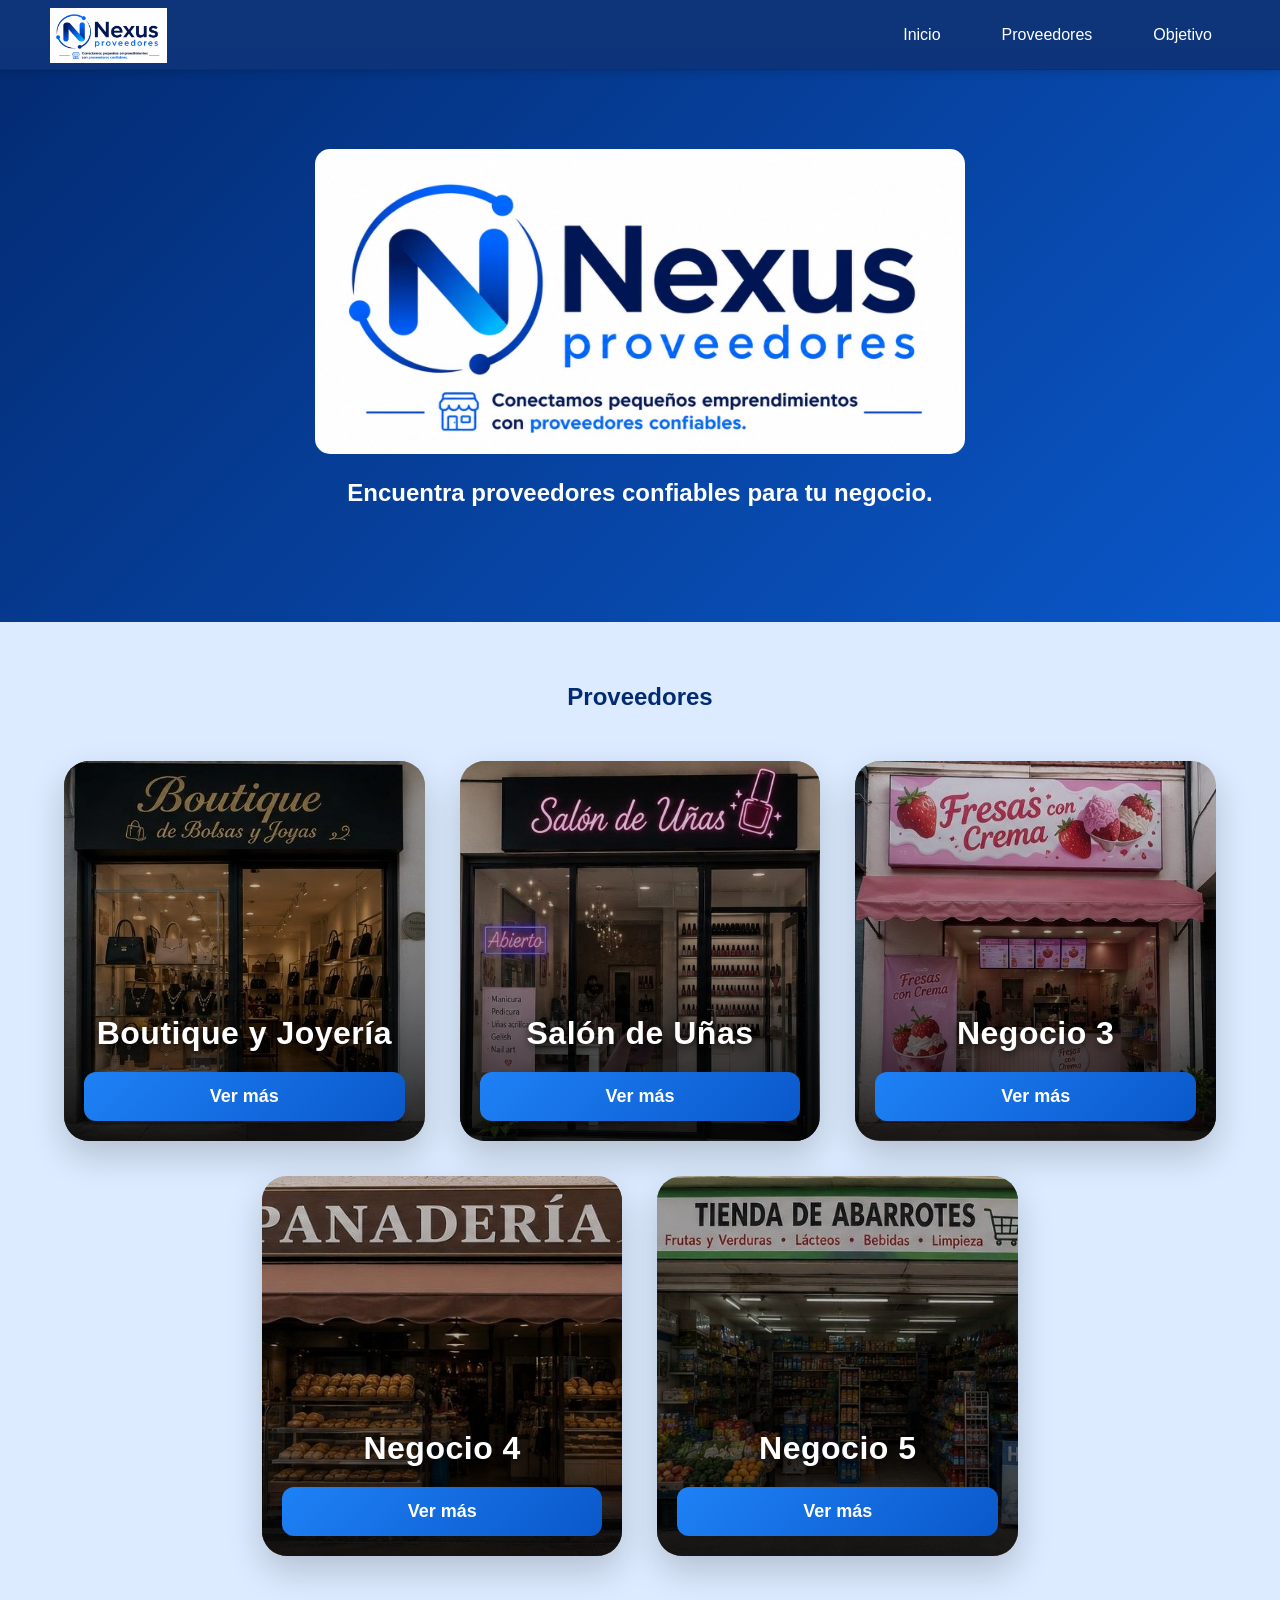
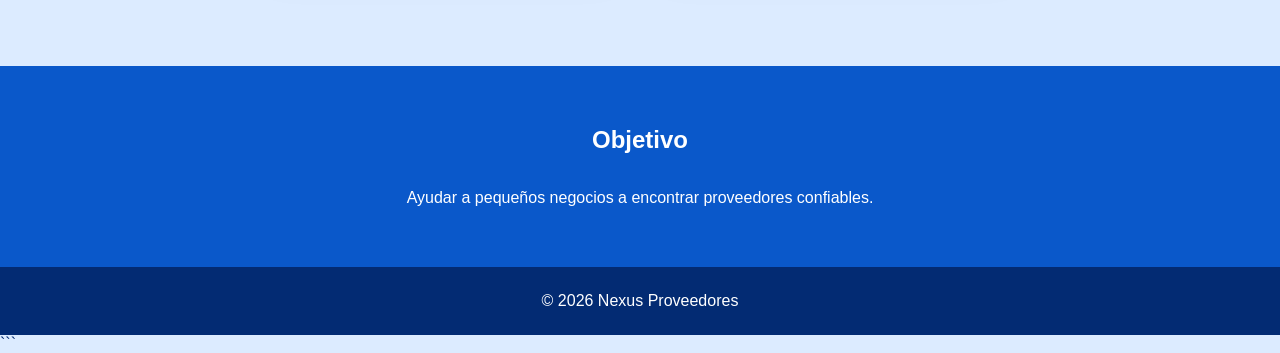
<file: index.html>
<!DOCTYPE html>

<html lang="es">                

<head>
    <meta charset="UTF-8">
    <meta name="viewport" content="width=device-width, initial-scale=1.0">
    <title>Nexus Proveedores</title>
<!-- Favicon -->
<link rel="icon" type="image/png" sizes="32x32" href="img/icono32.png">
<link rel="icon" type="image/png" sizes="16x16" href="img/icono16.png">
<link rel="shortcut icon" href="img/icono32.png">

<!-- CSS -->
<link rel="stylesheet" href="style/index.css">

<!-- Scroll suave -->
<style>
    html {
        scroll-behavior: smooth;
    }
</style>

</head>

<body>

<!-- ========================= -->
<!-- NAVBAR -->
<!-- ========================= -->

<nav class="navbar">

    <div class="logo">
        <img src="img/logo.png" alt="Nexus Proveedores">
    </div>

    <ul class="menu">
        <li><a href="#inicio">Inicio</a></li>
        <li><a href="#proveedores">Proveedores</a></li>
        <li><a href="#objetivo">Objetivo</a></li>
    </ul>

</nav>

<!-- ========================= -->
<!-- HEADER -->
<!-- ========================= -->

<header id="inicio" class="header">

    <div class="container">

        <img src="img/logo.png"
            alt="Nexus Proveedores"
            class="hero-logo">

        <h2>Encuentra proveedores confiables para tu negocio.</h2>

    </div>

</header>

<!-- ========================= -->
<!-- PROVEEDORES -->
<!-- ========================= -->

<section id="proveedores" class="proveedores container">

    <h2>Proveedores</h2>

    <div class="grid-proveedores">

        <div class="card card-negocio1">
            <div class="overlay">
                <h2>Boutique y Joyería</h2>
                <a href="proveedores/proveedor1.html" class="btn-card">Ver más</a>
            </div>
        </div>

        <div class="card card-negocio2">
            <div class="overlay">
                <h2>Salón de Uñas</h2>
                <a href="proveedores/proveedor2.html" class="btn-card">Ver más</a>
            </div>
        </div>

        <div class="card card-negocio3">
            <div class="overlay">
                <h2>Negocio 3</h2>
                <a href="proveedores/proveedor3.html" class="btn-card">Ver más</a>
            </div>
        </div>

        <div class="card card-negocio4">
            <div class="overlay">
                <h2>Negocio 4</h2>
                <a href="proveedores/proveedor4.html" class="btn-card">Ver más</a>
            </div>
        </div>

        <div class="card card-negocio5">
            <div class="overlay">
                <h2>Negocio 5</h2>
                <a href="proveedores/proveedor5.html" class="btn-card">Ver más</a>
            </div>
        </div>

    </div>

</section>

<!-- ========================= -->
<!-- OBJETIVO -->
<!-- ========================= -->

<section id="objetivo" class="objetivo">

    <div class="container">

        <h2>Objetivo</h2>

        <p>
            Ayudar a pequeños negocios a encontrar proveedores confiables.
        </p>

    </div>

</section>

<!-- ========================= -->
<!-- FOOTER -->
<!-- ========================= -->

<footer>
    <p>© 2026 Nexus Proveedores</p>
</footer>
```

</body>

</html>
</file>
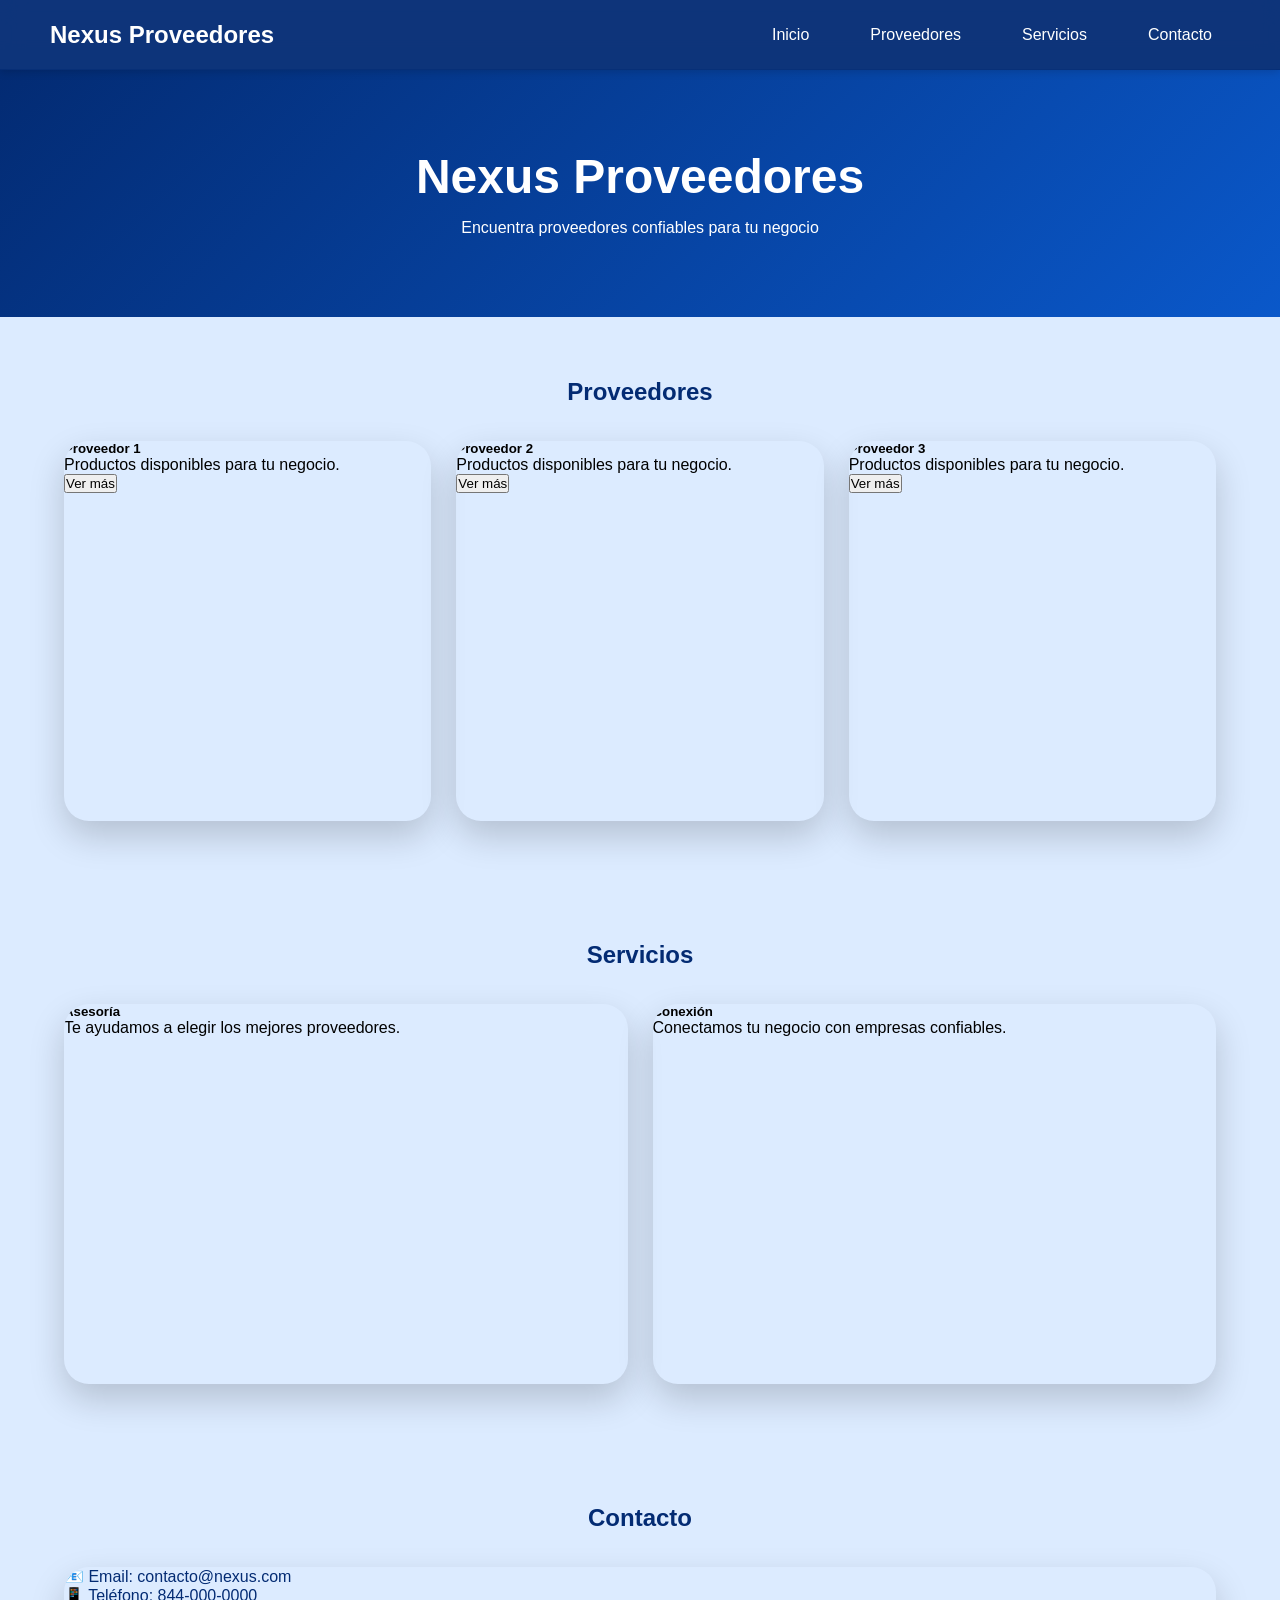
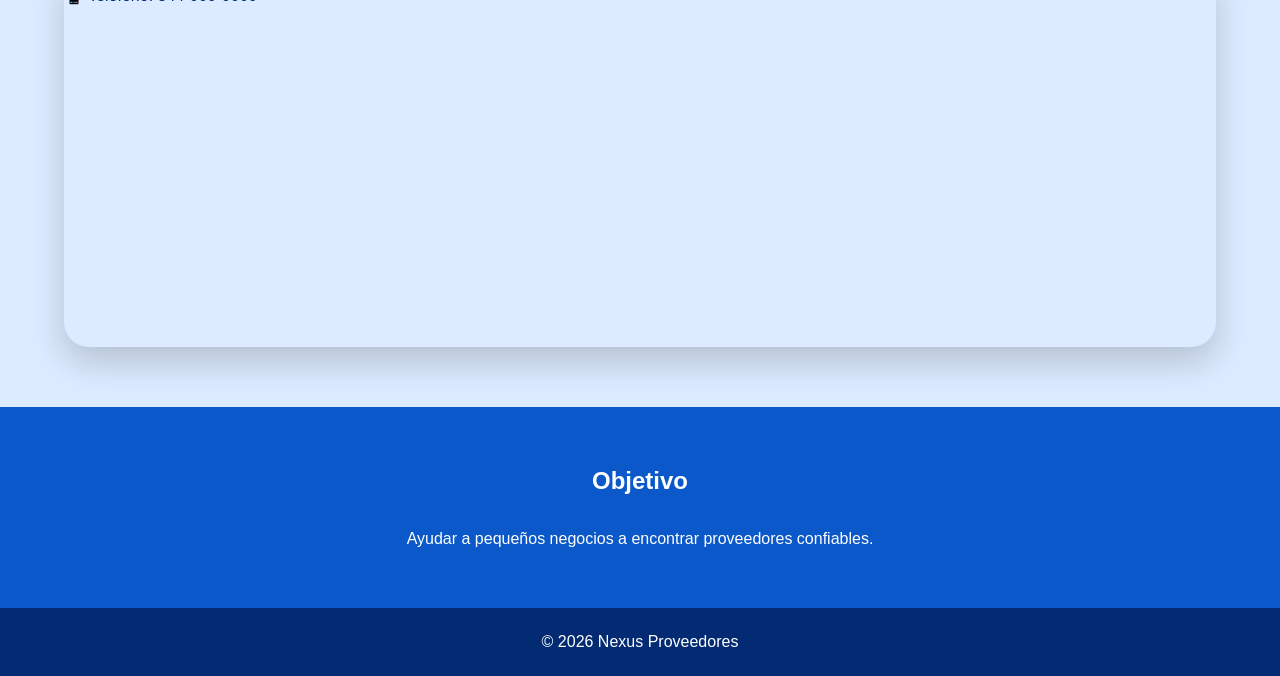
<file: Index.html>
<!DOCTYPE html>
<html lang="es">
<head>
    <meta charset="UTF-8">
    <meta name="viewport" content="width=device-width, initial-scale=1.0">
    <title>Nexus Proveedores</title>

    <!-- 🔥 FAVICON CORRECTO -->
    <link rel="icon" type="image/png" sizes="32x32" href="img/icono32.png">
    <link rel="icon" type="image/png" sizes="16x16" href="img/icono16.png">

    <!-- OPCIONAL (MEJOR COMPATIBILIDAD) -->
    <link rel="shortcut icon" href="img/icono32.png">

    <!-- CSS -->
    <link rel="stylesheet" href="style/index.css">
</head>

<body>

<nav class="navbar">
    <div class="logo">
        Nexus Proveedores
    </div>

    <ul class="menu">
        <li><a href="#inicio">Inicio</a></li>
        <li><a href="#proveedores">Proveedores</a></li>
        <li><a href="#servicios">Servicios</a></li>
        <li><a href="#contacto">Contacto</a></li>
    </ul>
</nav>

<header id="inicio" class="header">
    <div class="container">
        <h1>Nexus Proveedores</h1>
        <p>Encuentra proveedores confiables para tu negocio</p>
    </div>
</header>

<section id="proveedores" class="proveedores container">
    <h2>Proveedores</h2>
    <div class="grid">

        <div class="card">
            <div class="card-body">
                <h5 class="card-title">Proveedor 1</h5>
                <p class="card-text">Productos disponibles para tu negocio.</p>
                <button class="btn" onclick="window.location.href='proveedores/proveedor1.html'">Ver más</button>
            </div>
        </div>

        <div class="card">
            <div class="card-body">
                <h5 class="card-title">Proveedor 2</h5>
                <p class="card-text">Productos disponibles para tu negocio.</p>
                <button class="btn" onclick="window.location.href='proveedores/proveedor2.html'">Ver más</button>
            </div>
        </div>

        <div class="card">
            <div class="card-body">
                <h5 class="card-title">Proveedor 3</h5>
                <p class="card-text">Productos disponibles para tu negocio.</p>
                <button class="btn" onclick="window.location.href='proveedores/proveedor3.html'">Ver más</button>
            </div>
        </div>

    </div>
</section>

<section id="servicios" class="container">
    <h2>Servicios</h2>

    <div class="grid">
        <div class="card">
            <div class="card-body">
                <h5 class="card-title">Asesoría</h5>
                <p class="card-text">Te ayudamos a elegir los mejores proveedores.</p>
            </div>
        </div>

        <div class="card">
            <div class="card-body">
                <h5 class="card-title">Conexión</h5>
                <p class="card-text">Conectamos tu negocio con empresas confiables.</p>
            </div>
        </div>
    </div>
</section>

<section id="contacto" class="container">
    <h2>Contacto</h2>

    <div class="card">
        <div class="card-body">
            <p>📧 Email: contacto@nexus.com</p>
            <p>📱 Teléfono: 844-000-0000</p>
        </div>
    </div>
</section>

<section class="objetivo">
    <div class="container">
        <h2>Objetivo</h2>
        <p>Ayudar a pequeños negocios a encontrar proveedores confiables.</p>
    </div>
</section>

<footer>
    <p>© 2026 Nexus Proveedores</p>
</footer>

</body>
</html>
</file>
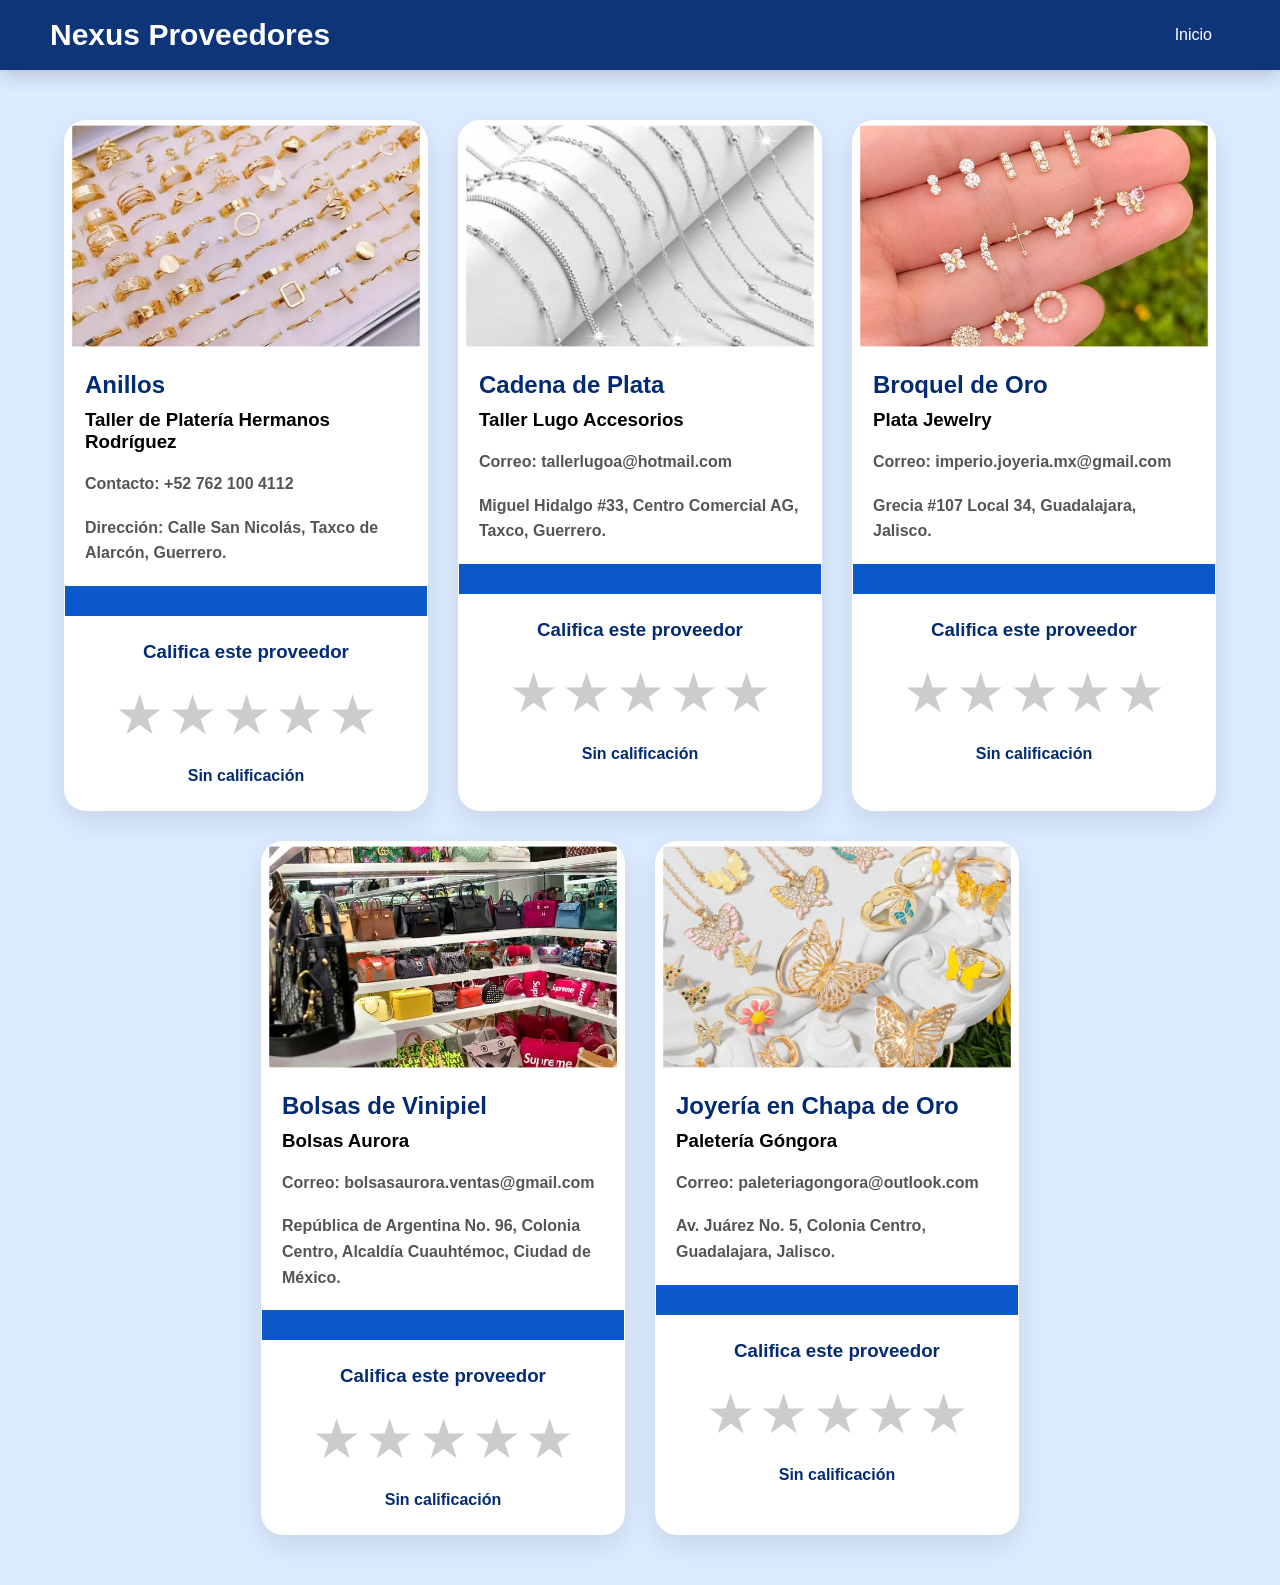
<file: proveedores/proveedor1.html>
<!DOCTYPE html>
<html lang="es">

<head>
    <meta charset="UTF-8">
    <meta name="viewport" content="width=device-width, initial-scale=1.0">
    <title>Nexus Proveedores</title>
    

    <link rel="icon" type="image/png" href="../img/icono32.png">
    <link rel="stylesheet" href="../style/proveedor1.css">
</head>

<body>

<nav class="navbar">

    <div class="logo">
        Nexus Proveedores
    </div>

    <ul class="menu">
        <li><a href="../index.html">Inicio</a></li>
    </ul>

</nav>

<div class="card-group">

    <!-- ================= TARJETA 1 ================= -->

    <div class="card">

        <img src="../img/anillos1.jpeg" class="card-img-top" alt="Anillos">

        <div class="card-body">

            <h2 class="card-title">
                Anillos
            </h2>

            <h3 class="texto-negro">
                Taller de Platería Hermanos Rodríguez
            </h3>

            <br>

            <h4 class="card-text">
                Contacto: +52 762 100 4112
            </h4>

            <br>

            <h4 class="card-text">
                Dirección:
                Calle San Nicolás,
                Taxco de Alarcón,
                Guerrero.
            </h4>

        </div>

        <div class="card-footer"></div>

        <div class="rating-box">

            <h3>Califica este proveedor</h3>

            <div class="stars">

                <span class="star">★</span>
                <span class="star">★</span>
                <span class="star">★</span>
                <span class="star">★</span>
                <span class="star">★</span>

            </div>

            <p class="rating-text">
                Sin calificación
            </p>

        </div>

    </div>

    <!-- ================= TARJETA 2 ================= -->

    <div class="card">

        <img src="../img/cadena2.jpeg" class="card-img-top" alt="Cadena">

        <div class="card-body">

            <h2 class="card-title">
                Cadena de Plata
            </h2>

            <h3 class="texto-negro">
                Taller Lugo Accesorios
            </h3>

            <br>

            <h4 class="card-text">
                Correo:
                tallerlugoa@hotmail.com
            </h4>

            <br>

            <h4 class="card-text">
                Miguel Hidalgo #33,
                Centro Comercial AG,
                Taxco, Guerrero.
            </h4>

        </div>

        <div class="card-footer"></div>

        <div class="rating-box">

            <h3>Califica este proveedor</h3>

            <div class="stars">

                <span class="star">★</span>
                <span class="star">★</span>
                <span class="star">★</span>
                <span class="star">★</span>
                <span class="star">★</span>

            </div>

            <p class="rating-text">
                Sin calificación
            </p>

        </div>

    </div>

    <!-- ================= TARJETA 3 ================= -->

    <div class="card">

        <img src="../img/broqueldeoro3.jpeg" class="card-img-top" alt="Broquel">

        <div class="card-body">

            <h2 class="card-title">
                Broquel de Oro
            </h2>

            <h3 class="texto-negro">
                Plata Jewelry
            </h3>

            <br>

            <h4 class="card-text">
                Correo:
                imperio.joyeria.mx@gmail.com
            </h4>

            <br>

            <h4 class="card-text">
                Grecia #107 Local 34,
                Guadalajara,
                Jalisco.
            </h4>

        </div>

        <div class="card-footer"></div>

        <div class="rating-box">

            <h3>Califica este proveedor</h3>

            <div class="stars">

                <span class="star">★</span>
                <span class="star">★</span>
                <span class="star">★</span>
                <span class="star">★</span>
                <span class="star">★</span>

            </div>

            <p class="rating-text">
                Sin calificación
            </p>

        </div>

    </div>

    <!-- ================= TARJETA 4 ================= -->

    <div class="card">

        <img src="../img/supreme4.jpeg" class="card-img-top" alt="Bolsas">

        <div class="card-body">

            <h2 class="card-title">
                Bolsas de Vinipiel
            </h2>

            <h3 class="texto-negro">
                Bolsas Aurora
            </h3>

            <br>

            <h4 class="card-text">
                Correo:
                bolsasaurora.ventas@gmail.com
            </h4>

            <br>

            <h4 class="card-text">
                República de Argentina No. 96,
                Colonia Centro,
                Alcaldía Cuauhtémoc,
                Ciudad de México.
            </h4>

        </div>

        <div class="card-footer"></div>

        <div class="rating-box">

            <h3>Califica este proveedor</h3>

            <div class="stars">

                <span class="star">★</span>
                <span class="star">★</span>
                <span class="star">★</span>
                <span class="star">★</span>
                <span class="star">★</span>

            </div>

            <p class="rating-text">
                Sin calificación
            </p>

        </div>

    </div>

    <!-- ================= TARJETA 5 ================= -->

    <div class="card">

        <img src="../img/collar5.jpeg" class="card-img-top" alt="Joyería">

        <div class="card-body">

            <h2 class="card-title">
                Joyería en Chapa de Oro
            </h2>

            <h3 class="texto-negro">
                Paletería Góngora
            </h3>

            <br>

            <h4 class="card-text">
                Correo:
                paleteriagongora@outlook.com
            </h4>

            <br>

            <h4 class="card-text">
                Av. Juárez No. 5,
                Colonia Centro,
                Guadalajara,
                Jalisco.
            </h4>

        </div>

        <div class="card-footer"></div>

        <div class="rating-box">

            <h3>Califica este proveedor</h3>

            <div class="stars">

                <span class="star">★</span>
                <span class="star">★</span>
                <span class="star">★</span>
                <span class="star">★</span>
                <span class="star">★</span>

            </div>

            <p class="rating-text">
                Sin calificación
            </p>

        </div>

    </div>

</div>



<!-- TU SCRIPT (SIEMPRE AL FINAL) -->
<script src="../js/script.js"></script>
</body>
</html>
</file>
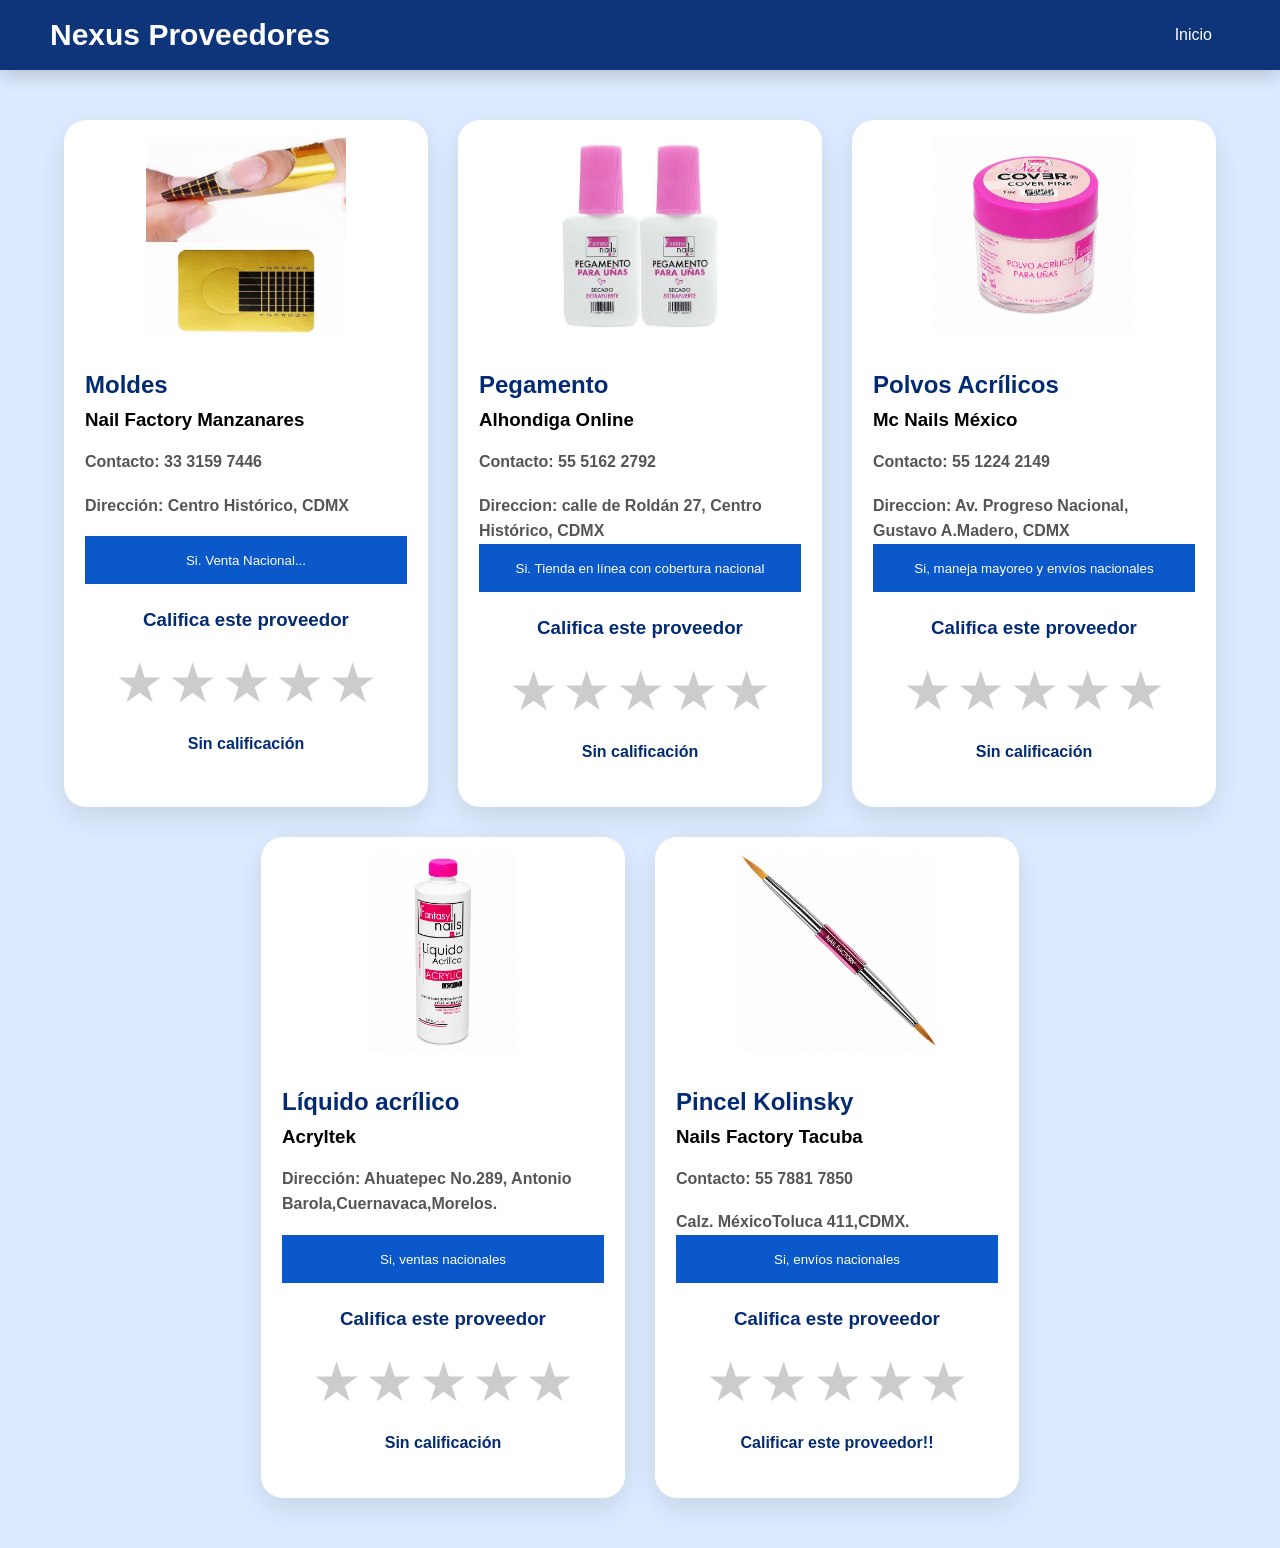
<file: proveedores/proveedor2.html>
<!DOCTYPE html>
<html lang="es">

<head>
    <meta charset="UTF-8">
    <meta name="viewport" content="width=device-width, initial-scale=1.0">
    <title>Nexus Proveedores</title>
    <link rel="icon" type="image/png" href="../img/icono32.png">
     

    <link rel="stylesheet" href="../style/proveedor2.css">
</head>
<body>
<nav class="navbar">
    <div class="logo">Nexus Proveedores</div>

    <ul class="menu">
        <li><a href="../index.html">Inicio</a></li>
    </ul>
</nav>


<div class="card-group">
    <!-- Card 1 -->
<div class="card">

    <img src="../img/moldes1.jpeg" class="card-img-top" alt="Proveedor">

    <div class="card-body">

        <h2 class="card-title"> Moldes</h2>
        <h3 class="texto-negro">
            Nail Factory Manzanares
        </h3>
         <!-- -->
        <br>
         <!-- -->
        <h4 class="card-text">
            Contacto: 33 3159 7446

        </h4>
         <!-- -->
        <br>
         <!-- -->
        <h4 class="card-text">
            Dirección: Centro Histórico, CDMX 
        </h4>
        <!-- -->
        <br>
         <!-- -->
        <h4 class="card-text">
    
        </h4>

        <div class="card-footer">
            <small> Si. Venta Nacional... </small>
        </div>

        <div class="rating-box">

            <h3>Califica este proveedor</h3>

            <div class="stars">
                <span class="star">★</span>
                <span class="star">★</span>
                <span class="star">★</span>
                <span class="star">★</span>
                <span class="star">★</span>
            </div>

            <p class="rating-text">
                Sin calificación
            </p>

        </div>

    </div>

</div>

    <!-- Card 2 -->
   <div class="card">

    <img src="../img/pegamento2.jpeg" class="card-img-top" alt="Proveedor">

    <div class="card-body">

        <h2 class="card-title">Pegamento</h2>

        <h3 class="texto-negro">
            Alhondiga Online
        </h3>
        <!--    -->
        <br>
        <!--    -->
        <h4 class="card-text">
            Contacto:  55 5162 2792
        </h4>
        <!--    -->
        <br>
        <!--    -->
        <h4 class="card-text">
           Direccion: calle de Roldán 27, Centro Histórico, CDMX
        </h4>

        <div class="card-footer">
            <small>Si. Tienda en línea con cobertura nacional</small>
        </div>

        <div class="rating-box">

            <h3>Califica este proveedor</h3>

            <div class="stars">
                <span class="star">★</span>
                <span class="star">★</span>
                <span class="star">★</span>
                <span class="star">★</span>
                <span class="star">★</span>
            </div>

            <p class="rating-text">
                Sin calificación
            </p>

        </div>

    </div>

   </div>

    <!-- Card 3 -->
<div class="card">

    <img src="../img/PolvosAcrílicos3.jpeg" class="card-img-top" alt="Proveedor">

    <div class="card-body">

        <h2 class="card-title">Polvos Acrílicos</h2>

        <h3 class="texto-negro">
        Mc Nails México
        </h3>
        <!--    -->
        <br>
        <!--    -->
        <h4 class="card-text">
        Contacto: 55 1224 2149
        </h4>
        <!--    -->
        <br>
        <!--    -->
        <h4 class="card-text">
            Direccion: Av. Progreso Nacional, Gustavo A.Madero, CDMX
        </h4>

        <div class="card-footer">
            <small>Si, maneja mayoreo y envíos nacionales</small>
        </div>

        <div class="rating-box">

            <h3>Califica este proveedor</h3>

            <div class="stars">
                <span class="star">★</span>
                <span class="star">★</span>
                <span class="star">★</span>
                <span class="star">★</span>
                <span class="star">★</span>
            </div>

            <p class="rating-text">
                Sin calificación
            </p>

        </div>

    </div>

</div>


    <!-- Card 4 -->
<div class="card">

    <img src="../img/Líquidoacrílico4.jpeg" class="card-img-top" alt="Proveedor">

    <div class="card-body">

        <h2 class="card-title">Líquido acrílico </h2>

        <h3 class="texto-negro">
            Acryltek   
        </h3>
        <!--    -->
        <br>
        <!--    -->
        <h4 class="card-text">
            Dirección: Ahuatepec No.289, Antonio Barola,Cuernavaca,Morelos.
        </h4>
        <!--    -->
        <br>
        <!--    -->
        <h4 class="card-text">
       
        </h4>

        <div class="card-footer">
            <small>Si, ventas nacionales</small>
        </div>

        <div class="rating-box">

            <h3>Califica este proveedor</h3>

            <div class="stars">
                <span class="star">★</span>
                <span class="star">★</span>
                <span class="star">★</span>
                <span class="star">★</span>
                <span class="star">★</span>
            </div>

            <p class="rating-text">
                Sin calificación
            </p>

        </div>

    </div>

</div>

    <!-- Card 5 -->
<div class="card">

    <img src="../img/PincelKolinsky5.jpeg" class="card-img-top" alt="Proveedor">

    <div class="card-body">

        <h2 class="card-title">Pincel Kolinsky</h2>

        <h3 class="texto-negro">
            Nails Factory Tacuba

        </h3>
        <!--    -->
        <br>
        <!--    -->
        <h4 class="card-text">
            Contacto:  55 7881 7850
        </h4>
        <!--    -->
        <br>
        <!--    -->
        <h4 class="card-text">
            Calz. MéxicoToluca 411,CDMX.
        </h4>

        <div class="card-footer">
            <small>Si, envíos nacionales</small>
        </div>

        <div class="rating-box">

            <h3>Califica este proveedor</h3>

            <div class="stars">
                <span class="star">★</span>
                <span class="star">★</span>
                <span class="star">★</span>
                <span class="star">★</span>
                <span class="star">★</span>
            </div>

            <p class="rating-text">
                Calificar este proveedor!!
            </p>

        </div>

    </div>

</div>

<!-- TU SCRIPT (SIEMPRE AL FINAL) -->
<script src="../js/script.js"></script>
</body>
</html>
</file>
<file: style/index.css>
/* ========================= */
/* RESET */
/* ========================= */

*{
    margin:0;
    padding:0;
    box-sizing:border-box;
}

html{
    scroll-behavior:smooth;
}

/* ========================= */
/* SCROLL OFFSET */
/* ========================= */

section,
header{
    scroll-margin-top:100px;
}

/* ========================= */
/* BODY */
/* ========================= */

body{
    font-family:'Segoe UI',sans-serif;
    background:#DCEBFF;
    color:#032B73;
    min-height:100vh;
    padding-top:70px;
}

/* ========================= */
/* CONTENEDOR */
/* ========================= */

.container{
    width:90%;
    max-width:1200px;
    margin:auto;
}

/* ========================= */
/* NAVBAR */
/* ========================= */
.navbar{
    border-bottom:none;
}
.navbar{
    width:100%;
    height:70px;
    

    background:rgba(3,43,115,.95);
    -webkit-backdrop-filter:blur(12px);
    backdrop-filter:blur(12px);

    display:flex;
    justify-content:space-between;
    align-items:center;

    padding:0 50px;

    position:fixed;
    top:0;
    left:0;
    right:0;

    z-index:9999;
    box-shadow:0 2px 8px rgba(0,0,0,.15);

    animation:slideDown .8s ease;
}

@keyframes slideDown{
    from{
        transform:translateY(-100%);
    }
    to{
        transform:translateY(0);
    }
}

/* ========================= */
/* LOGO */
/* ========================= */

.logo{
    color:white;
    font-size:24px;
    font-weight:bold;
    cursor:pointer;

    transition:.4s;
}

.logo:hover{
    transform:scale(1.08);
}

.logo img{
    height:55px;
    width:auto;
    display:block;
}

/* ========================= */
/* MENU */
/* ========================= */

.menu{
    display:flex;
    gap:25px;
}

.menu li{
    list-style:none;
}

.menu a{
    color:white;
    text-decoration:none;
    font-size:16px;

    padding:10px 18px;
    border-radius:10px;

    transition:.35s ease;
}

.menu a:hover{
    background:#1E81F6;
    color:white;
    transform:translateY(-2px);
}

/* ========================= */
/* HEADER */
/* ========================= */
.header{
    margin-top:0;
    border-top:none;
    position:relative;
    top:-1px;
}
.header{
    background:linear-gradient(
        135deg,
        #032B73,
        #0A58CA
    );

    color:white;
    text-align:center;
    padding:80px 20px;

    animation:fadeUp 1s ease;
}

.header h1{
    font-size:clamp(1.8rem,5vw,3rem);
    margin-bottom:15px;
}

.hero-logo{
    width:100%;
    max-width:650px;
    height:auto;

    display:block;
    margin:0 auto 25px auto;

    border-radius:15px;

    animation:
        logoEntrada 1.5s ease,
        logoFlotar 3s ease-in-out infinite;
}



/* Tablets */
@media(max-width:768px){

    .hero-logo{
        max-width:450px;
    }

}

/* Celulares */
@media(max-width:480px){

    .hero-logo{
        max-width:300px;
    }

}
/* ========================= */
/* SECCIONES */
/* ========================= */

section{
    padding:60px 0;
}

/* ========================= */
/* TITULOS */
/* ========================= */

h2{
    text-align:center;
    margin-bottom:35px;

    animation:fadeUp 1s ease;
}

@keyframes fadeUp{
    from{
        opacity:0;
        transform:translateY(30px);
    }
    to{
        opacity:1;
        transform:translateY(0);
    }
}

/* ========================= */
/* GRID */
/* ========================= */
/* ========================= */
/* GRID GENERAL */
/* ========================= */

.grid{
    display:grid;
    grid-template-columns:repeat(auto-fit,minmax(120px,1fr));
    gap:25px;
}

/* ========================= */
/* GRID PROVEEDORES */
/* ========================= */

/* ========================= */
/* GRID PROVEEDORES */
/* ========================= */

.grid-proveedores{

    display:grid;

    grid-template-columns:repeat(6,1fr);

    gap:35px;

    max-width:1350px;

    margin:50px auto;
}

/* Primera fila */

.grid-proveedores .card:nth-child(1){
    grid-column:1 / span 2;
}

.grid-proveedores .card:nth-child(2){
    grid-column:3 / span 2;
}

.grid-proveedores .card:nth-child(3){
    grid-column:5 / span 2;
}

/* Segunda fila */

.grid-proveedores .card:nth-child(4){
    grid-column:2 / span 2;
}

.grid-proveedores .card:nth-child(5){
    grid-column:4 / span 2;
}
/* ========================================= */
/* TARJETAS MODERNAS */
/* ========================================= */

.card{
    position:relative;
    width:100%;
    height:380px;
    overflow:hidden;

   border-radius:25px;

    background-size:cover;
    background-position:center;
    background-repeat:no-repeat;

    box-shadow:0 15px 35px rgba(0,0,0,.18);

    transition:.45s ease;
}

.card:hover{
    transform:translateY(-8px);
    box-shadow:0 25px 50px rgba(0,0,0,.30);
}

/* Zoom de la imagen */

.card::before{

    content:"";

    position:absolute;
    inset:0;

    background-image:inherit;
    background-size:cover;
    background-position:center;

    transition:.6s ease;

    z-index:0;
}

.card:hover::before{

    transform:scale(1.08);

}

/* Capa oscura */

.overlay{

    position:absolute;
    inset:0;

    z-index:2;

    display:flex;
    flex-direction:column;
    justify-content:flex-end;

    padding:20px;

    background:
        linear-gradient(
            to top,
            rgba(0,0,0,.82) 0%,
            rgba(0,0,0,.35) 45%,
            rgba(0,0,0,.08) 100%
        );
}

/* Título */

.overlay h2{

    color:white;

    font-size:32px;
    font-weight:700;
    letter-spacing:.5px;

    text-align:center;

    margin-bottom:20px;

    text-shadow:
        0 3px 10px rgba(0,0,0,.8);
}

/* Botón */

.btn-card{

    display:block;

    width:100%;

    padding:14px;

    border-radius:12px;

    background:
        linear-gradient(
            135deg,
            #1E81F6,
            #0A58CA
        );

    color:white;

    text-decoration:none;

    text-align:center;

    font-size:18px;
    font-weight:600;

    transition:.35s;
}

.btn-card:hover{

    transform:translateY(-2px);

    background:
        linear-gradient(
            135deg,
            #297EFF,
            #0056D6
        );

    box-shadow:
        0 10px 25px rgba(30,129,246,.40);
}

/* Imagen del negocio */

.card-negocio1{

    background-image:
        url("../img/negocio1.jpeg");
        
}
/* Imagen del negocio 2 */

.card-negocio2{
    background-image:url("../img/negocio2.jpeg");
}

.card-negocio3{
    background-image:url("../img/negocio3.jpeg");
}
/* Imagen del negocio 4 */
.card-negocio4{
    background-image:url("../img/negocio4.jpeg");
}

/* Imagen del negocio 5 */
.card-negocio5{
    background-image:url("../img/negocio5.jpeg");
}
/* ========================= */
/* OBJETIVO */
/* ========================= */

.objetivo{
    background:#0A58CA;
    color:white;

    text-align:center;

    padding:60px 20px;
}

/* ========================= */
/* FOOTER */
/* ========================= */

footer{
    background:#032B73;
    color:white;

    text-align:center;

    padding:25px;
}

/* ========================= */
/* RESPONSIVE */
/* ========================= */



 @media(max-width:768px){

    .navbar{
        flex-direction:column;
        justify-content:center;
        align-items:center;

        height:auto;
        padding:15px;
        gap:15px;
    }

    .menu{
        justify-content:center;
        flex-wrap:wrap;
        gap:10px;
    }

    .logo img{
        height:50px;
    }

    .hero-logo{
        max-width:95%;
    }

    body{
        padding-top:140px;
    }
}

@media(max-width:480px){

    .logo img{
        height:40px;
    }

    .hero-logo{
        width:95%;
    }

    .menu a{
        font-size:13px;
        padding:8px 10px;
    }

    .card-body{
        padding:15px;
    }

    .header p{
        font-size:.95rem;
    }
}



@keyframes logoEntrada{
    from{
        opacity:0;
        transform:translateY(-30px) scale(0.8);
    }
    to{
        opacity:1;
        transform:translateY(0) scale(1);
    }
}

@keyframes logoFlotar{
    0%{
        transform:translateY(0);
    }
    50%{
        transform:translateY(-10px);
    }
    100%{
        transform:translateY(0);
    }
}


.hero-logo:hover{
    transform:scale(1.05);
    transition:0.4s;
    filter:drop-shadow(0 0 20px rgba(30,129,246,.8));
}


@keyframes logoPulso{
    0%{
        transform:scale(1);
    }
    50%{
        transform:scale(1.03);
    }
    100%{
        transform:scale(1);
    }
}


/* ========================= */
/* PROVEEDORES RESPONSIVE */
/* ========================= */

@media(max-width:900px){

    .grid-proveedores{
        grid-template-columns:repeat(2,1fr);
    }

    .grid-proveedores .card{
        grid-column:auto !important;
    }

}

@media(max-width:600px){

    .grid-proveedores{
        grid-template-columns:1fr;
    }

}

.card-title{
    color: #000 !important;
}

.card-text{
    color: #000 !important;
}
</file>
<file: style/proveedor1.css>
*{
    margin:0;
    padding:0;
    box-sizing:border-box;
}

body{
    font-family:Arial, Helvetica, sans-serif;
    background:#DCEBFF;
    min-height:100vh;

    opacity:0;
    transform:scale(1.02);

    animation:pageLoad 1s ease forwards;
}

@keyframes pageLoad{
    to{
        opacity:1;
        transform:scale(1);
    }
}

.navbar{
    background:rgba(3,43,115,.95);

    width:100%;
    padding:18px 50px;

    display:flex;
    justify-content:space-between;
    align-items:center;

    box-shadow:0 4px 20px rgba(0,0,0,.2);

    animation:slideDown .8s ease;
}

@keyframes slideDown{
    from{
        transform:translateY(-100%);
    }
    to{
        transform:translateY(0);
    }
}

.logo{
    color:white;
    font-size:30px;
    font-weight:bold;
}

.menu{
    display:flex;
    gap:20px;
    list-style:none;
}

.menu a{
    color:white;
    text-decoration:none;

    padding:10px 18px;
    border-radius:10px;

    transition:.3s;
}

.menu a:hover{
    background:#1E81F6;
}

.card-group{
    width:90%;
    max-width:1400px;
    margin:50px auto;

    display:grid;
    grid-template-columns:repeat(6, 1fr);
    gap:30px;
}
/* Centrar las dos últimas tarjetas */
/* ---------- Primera fila ---------- */

.card:nth-child(1){
    grid-column:1 / 3;
}

.card:nth-child(2){
    grid-column:3 / 5;
}

.card:nth-child(3){
    grid-column:5 / 7;
}

/* ---------- Segunda fila ---------- */

.card:nth-child(4){
    grid-column:2 / 4;
}

.card:nth-child(5){
    grid-column:4 / 6;
}
.card:hover{

    transform:
        translateY(-12px);

    box-shadow:
        0 25px 50px rgba(0,0,0,.18);

}

.card{
    background:#fff;
    border-radius:22px;
    overflow:hidden;
    position:relative;

    border:1px solid rgba(255,255,255,.5);

    box-shadow:
        0 10px 30px rgba(0,0,0,.10);

    transition:
        transform .45s ease,
        box-shadow .45s ease;
    height:auto;
}


.card::before{
    content:"";

    position:absolute;

    top:0;
    left:-120%;

    width:100%;
    height:100%;

    background:
    linear-gradient(
        120deg,
        transparent,
        rgba(255,255,255,.5),
        transparent
    );

    transition:.8s;
}

.card:hover::before{
    left:120%;
}

.card-img-top{
    width:100%;
    height:230px;
    object-fit:cover;
    object-position:center center; /* Centra la imagen */

    display:block;

    transition:
        transform .7s ease,
        filter .7s ease;

    transform:scale(0.96); /* Menos zoom */
}
.card:hover .card-img-top{
    transform:scale(1.01); /* Antes era 1.08 */
    filter:brightness(.88);
}
.card-body{
    padding:20px;
}

.card-title{
    color:#032B73;
    margin-bottom:10px;
}

.card-text{
    color:#555;
    line-height:1.6;
}

.card-footer{
    background:#0A58CA;
    color:white;

    text-align:center;
    padding:15px;
}

.card::after{
    content:"";

    position:absolute;

    top:0;
    left:0;

    width:100%;
    height:230px;

    background:linear-gradient(
        to top,
        rgba(0,0,0,.35),
        transparent 60%
    );

    opacity:0;

    transition:.5s;

    pointer-events:none;
}

.card:hover::after{
    opacity:1;
}

.card::before{
    content:"";

    position:absolute;

    top:0;
    left:-150%;

    width:60%;
    height:230px;

    background:linear-gradient(
        120deg,
        transparent,
        rgba(255,255,255,.55),
        transparent
    );

    transform:skewX(-25deg);

    transition:1s;
}

.card:hover::before{
    left:170%;
}


.rating-box{
    padding:25px;
    text-align:center;
}

.rating-box h3{
    color:#032B73;
}

.stars{
    margin:20px 0;
}

.star{
    font-size:55px;
    cursor:pointer;

    color:#ccc;

    transition:.3s;
}

.star:hover{
    transform:scale(1.15);
}

.star.active{
    color:gold;

    text-shadow:
    0 0 10px gold,
    0 0 20px gold;

    animation:pop .4s ease;
}

@keyframes pop{

    0%{
        transform:scale(0);
    }

    60%{
        transform:scale(1.3);
    }

    100%{
        transform:scale(1);
    }

}

.rating-text{
    font-weight:bold;
    color:#032B73;
}

@media(max-width:768px){

    .navbar{
        flex-direction:column;
        gap:15px;
    }

}


/* Tablets */
@media (max-width:992px){

    .card-group{
        grid-template-columns:repeat(2,1fr);
    }

    .card:nth-child(4),
    .card:nth-child(5){
        grid-column:auto;
        justify-self:stretch;
    }
}

/* Celulares */
@media (max-width:768px){

    .navbar{
        flex-direction:column;
        gap:15px;
    }

    .card-group{
        grid-template-columns:1fr;
    }
}


/* ==========================================================
   TABLETS (768px - 1024px)
========================================================== */

@media screen and (max-width:1024px){

    .navbar{
        padding:15px 30px;
    }

    .logo{
        font-size:26px;
    }

    .menu{
        gap:12px;
    }

    .menu a{
        padding:8px 14px;
        font-size:15px;
    }

    .card-group{

        width:95%;

        display:grid;
        grid-template-columns:repeat(2,1fr);

        gap:25px;
    }

    /* Quitar posiciones del escritorio */

    .card:nth-child(1),
    .card:nth-child(2),
    .card:nth-child(3),
    .card:nth-child(4),
    .card:nth-child(5){
        grid-column:auto;
    }

    .card-img-top{
        height:220px;
    }

    .star{
        font-size:45px;
    }

}


/* ==========================================================
   CELULARES
========================================================== */

@media screen and (max-width:768px){

    .navbar{

        flex-direction:column;

        justify-content:center;

        padding:18px 20px;

        gap:18px;

        text-align:center;
    }

    .logo{
        font-size:24px;
    }

    .menu{

        width:100%;

        display:flex;

        justify-content:center;

        flex-wrap:wrap;

        gap:10px;
    }

    .menu a{

        padding:10px 16px;

        font-size:14px;
    }

    .card-group{

        width:94%;

        margin:30px auto;

        display:grid;

        grid-template-columns:1fr;

        gap:22px;
    }

    /* Elimina completamente el diseño del escritorio */

    .card:nth-child(1),
    .card:nth-child(2),
    .card:nth-child(3),
    .card:nth-child(4),
    .card:nth-child(5){

        grid-column:auto;
    }

    .card{

        width:100%;
    }

    .card-img-top{

        height:210px;
    }

    .card-body{

        padding:18px;
    }

    .card-title{

        font-size:22px;
    }

    .card-text{

        font-size:15px;
    }

    .card-footer{

        font-size:15px;
    }

    .rating-box{

        padding:20px;
    }

    .star{

        font-size:40px;
    }

}


/* ==========================================================
   CELULARES PEQUEÑOS
========================================================== */

@media screen and (max-width:480px){

    .logo{

        font-size:21px;
    }

    .menu{

        flex-direction:column;

        align-items:center;
    }

    .menu a{

        width:220px;

        text-align:center;
    }

    .card-img-top{

        height:180px;
    }

    .card-body{

        padding:15px;
    }

    .card-title{

        font-size:20px;
    }

    .card-text{

        font-size:14px;
    }

    .star{

        font-size:35px;
    }

}
/* ===========================
   TOASTR PERSONALIZADO
=========================== */

#toast-container {
    position: fixed !important;
    top: 20px !important;
    right: 20px !important;
    z-index: 999999 !important;
}

/* Posición arriba derecha */
#toast-container.toast-top-right {
    top: 20px !important;
    right: 20px !important;
}

/* Notificación */
#toast-container > .toast {
    background-image: none !important;
    opacity: 1 !important;
    border-radius: 12px;
    padding: 15px;
    min-width: 320px;
    box-shadow: 0 8px 20px rgba(0,0,0,.20);
    transition: none !important;
}

/* Color Success */
#toast-container > .toast-success {
    background: #4603ff !important;
    color: #fff !important;
}

/* Sin efecto hover */
#toast-container > .toast:hover {
    opacity: 1 !important;
    background: #4603ff !important;
    transform: none !important;
    filter: none !important;
    box-shadow: 0 8px 20px rgba(0,0,0,.20);
}

/* Barra de progreso */
#toast-container .toast-progress {
    background: rgba(255,255,255,.4);
}
</file>
<file: style/proveedor2.css>
*{
    margin:0;
    padding:0;
    box-sizing:border-box;
}

body{
    font-family:Arial, Helvetica, sans-serif;
    background:#DCEBFF;
    min-height:100vh;

    opacity:0;
    transform:scale(1.02);

    animation:pageLoad 1s ease forwards;
}

@keyframes pageLoad{
    to{
        opacity:1;
        transform:scale(1);
    }
}

.navbar{
    background:rgba(3,43,115,.95);

    width:100%;
    padding:18px 50px;

    display:flex;
    justify-content:space-between;
    align-items:center;

    box-shadow:0 4px 20px rgba(0,0,0,.2);

    animation:slideDown .8s ease;
}

@keyframes slideDown{
    from{
        transform:translateY(-100%);
    }
    to{
        transform:translateY(0);
    }
}

.logo{
    color:white;
    font-size:30px;
    font-weight:bold;
}

.menu{
    display:flex;
    gap:20px;
    list-style:none;
}

.menu a{
    color:white;
    text-decoration:none;

    padding:10px 18px;
    border-radius:10px;

    transition:.3s;
}

.menu a:hover{
    background:#1E81F6;
}

.card-group{
    width:90%;
    max-width:1400px;
    margin:50px auto;

    display:grid;
    grid-template-columns:repeat(6, 1fr);
    gap:30px;
}
/* Centrar las dos últimas tarjetas */
/* ---------- Primera fila ---------- */

.card:nth-child(1){
    grid-column:1 / 3;
}

.card:nth-child(2){
    grid-column:3 / 5;
}

.card:nth-child(3){
    grid-column:5 / 7;
}

/* ---------- Segunda fila ---------- */

.card:nth-child(4){
    grid-column:2 / 4;
}

.card:nth-child(5){
    grid-column:4 / 6;
}
.card:hover{

    transform:
        translateY(-12px);

    box-shadow:
        0 25px 50px rgba(0,0,0,.18);

}

.card{
    background:#fff;
    border-radius:22px;
    overflow:hidden;
    position:relative;

    border:1px solid rgba(255,255,255,.5);

    box-shadow:
        0 10px 30px rgba(0,0,0,.10);

    transition:
        transform .45s ease,
        box-shadow .45s ease;
    height:auto;
}


.card::before{
    content:"";

    position:absolute;

    top:0;
    left:-120%;

    width:100%;
    height:100%;

    background:
    linear-gradient(
        120deg,
        transparent,
        rgba(255,255,255,.5),
        transparent
    );

    transition:.8s;
}

.card:hover::before{
    left:120%;
}

.card-img-top{
    width:100%;
    height:230px;

    display:block;

    /* Mantiene la imagen completa */
    object-fit:contain;
    object-position:center center;

    /* Fondo blanco */
    background:#fff;

    padding:15px;

    transition:
        transform .6s ease,
        filter .6s ease;
}
.card:hover .card-img-top{
    transform:scale(1.03);
    filter:brightness(.95);
}
.card-body{
    padding:20px;
}

.card-title{
    color:#032B73;
    margin-bottom:10px;
}

.card-text{
    color:#555;
    line-height:1.6;
}

.card-footer{
    background:#0A58CA;
    color:white;

    text-align:center;
    padding:15px;
}

.card::after{
    content:"";

    position:absolute;

    top:0;
    left:0;

    width:100%;
    height:230px;

    background:linear-gradient(
        to top,
        rgba(0,0,0,.35),
        transparent 60%
    );

    opacity:0;

    transition:.5s;

    pointer-events:none;
}

.card:hover::after{
    opacity:1;
}

.card::before{
    content:"";

    position:absolute;

    top:0;
    left:-150%;

    width:60%;
    height:230px;

    background:linear-gradient(
        120deg,
        transparent,
        rgba(255,255,255,.55),
        transparent
    );

    transform:skewX(-25deg);

    transition:1s;
}

.card:hover::before{
    left:170%;
}


.rating-box{
    padding:25px;
    text-align:center;
}

.rating-box h3{
    color:#032B73;
}

.stars{
    margin:20px 0;
}

.star{
    font-size:55px;
    cursor:pointer;

    color:#ccc;

    transition:.3s;
}

.star:hover{
    transform:scale(1.15);
}

.star.active{
    color:gold;

    text-shadow:
    0 0 10px gold,
    0 0 20px gold;

    animation:pop .4s ease;
}

@keyframes pop{

    0%{
        transform:scale(0);
    }

    60%{
        transform:scale(1.3);
    }

    100%{
        transform:scale(1);
    }

}

.rating-text{
    font-weight:bold;
    color:#032B73;
}

@media(max-width:768px){

    .navbar{
        flex-direction:column;
        gap:15px;
    }

}


/* Tablets */
@media (max-width:992px){

    .card-group{
        grid-template-columns:repeat(2,1fr);
    }

    .card:nth-child(4),
    .card:nth-child(5){
        grid-column:auto;
        justify-self:stretch;
    }
}

/* Celulares */
@media (max-width:768px){

    .navbar{
        flex-direction:column;
        gap:15px;
    }

    .card-group{
        grid-template-columns:1fr;
    }
}


/* ==========================================================
   TABLETS (768px - 1024px)
========================================================== */

@media screen and (max-width:1024px){

    .navbar{
        padding:15px 30px;
    }

    .logo{
        font-size:26px;
    }

    .menu{
        gap:12px;
    }

    .menu a{
        padding:8px 14px;
        font-size:15px;
    }

    .card-group{

        width:95%;

        display:grid;
        grid-template-columns:repeat(2,1fr);

        gap:25px;
    }

    /* Quitar posiciones del escritorio */

    .card:nth-child(1),
    .card:nth-child(2),
    .card:nth-child(3),
    .card:nth-child(4),
    .card:nth-child(5){
        grid-column:auto;
    }

    .card-img-top{
        height:220px;
    }

    .star{
        font-size:45px;
    }

}


/* ==========================================================
   CELULARES
========================================================== */

@media screen and (max-width:768px){

    .navbar{

        flex-direction:column;

        justify-content:center;

        padding:18px 20px;

        gap:18px;

        text-align:center;
    }

    .logo{
        font-size:24px;
    }

    .menu{

        width:100%;

        display:flex;

        justify-content:center;

        flex-wrap:wrap;

        gap:10px;
    }

    .menu a{

        padding:10px 16px;

        font-size:14px;
    }

    .card-group{

        width:94%;

        margin:30px auto;

        display:grid;

        grid-template-columns:1fr;

        gap:22px;
    }

    /* Elimina completamente el diseño del escritorio */

    .card:nth-child(1),
    .card:nth-child(2),
    .card:nth-child(3),
    .card:nth-child(4),
    .card:nth-child(5){

        grid-column:auto;
    }

    .card{

        width:100%;
    }

    .card-img-top{

        height:210px;
    }

    .card-body{

        padding:18px;
    }

    .card-title{

        font-size:22px;
    }

    .card-text{

        font-size:15px;
    }

    .card-footer{

        font-size:15px;
    }

    .rating-box{

        padding:20px;
    }

    .star{

        font-size:40px;
    }

}


/* ==========================================================
   CELULARES PEQUEÑOS
========================================================== */

@media screen and (max-width:480px){

    .logo{

        font-size:21px;
    }

    .menu{

        flex-direction:column;

        align-items:center;
    }

    .menu a{

        width:220px;

        text-align:center;
    }

    .card-img-top{

        height:180px;
    }

    .card-body{

        padding:15px;
    }

    .card-title{

        font-size:20px;
    }

    .card-text{

        font-size:14px;
    }

    .star{

        font-size:35px;
    }

}


/* ===================================================
   TOASTR
=================================================== */

#toast-container{
    position:fixed !important;
    z-index:999999 !important;
}

#toast-container.toast-top-right{
    top:15px !important;
    right:15px !important;
}

#toast-container>.toast{

    display:block !important;

    width:330px;
    max-width:calc(100vw - 30px);

    padding:14px 18px !important;

    border-radius:12px;

    overflow:visible !important;

    white-space:normal !important;

    line-height:1.5 !important;

    font-size:15px;

    opacity:1 !important;

    box-shadow:0 10px 25px rgba(0,0,0,.25);

    background-image:none !important;
}

/* Color azul */

#toast-container>.toast-success{

    background:#032B73 !important;

    color:#fff !important;
}

/* Título */

.toast-title{

    font-size:16px;

    font-weight:700;

    margin-bottom:5px;
}

/* Texto */

.toast-message{

    font-size:14px;

    line-height:1.5;
}

/* Botón cerrar */

.toast-close-button{

    color:#fff !important;

    opacity:1 !important;
}

/* Barra de progreso */

.toast-progress{

    background:rgba(255,255,255,.4) !important;
}

/* ================= TABLET ================= */

@media(max-width:768px){

    #toast-container.toast-top-right{

        top:12px !important;
        right:12px !important;
        left:12px !important;
    }

    #toast-container>.toast{

        width:300px;

        max-width:calc(100% - 24px);

        margin:auto;

        font-size:14px;

        padding:12px 16px !important;
    }

}

/* ================= CELULAR ================= */

@media(max-width:480px){

    #toast-container.toast-top-right{

        top:10px !important;
        right:10px !important;
        left:10px !important;
    }

    #toast-container>.toast{

        width:270px;

        max-width:calc(100% - 20px);

        font-size:13px;

        padding:10px 14px !important;

        border-radius:10px;
    }

}
</file>
